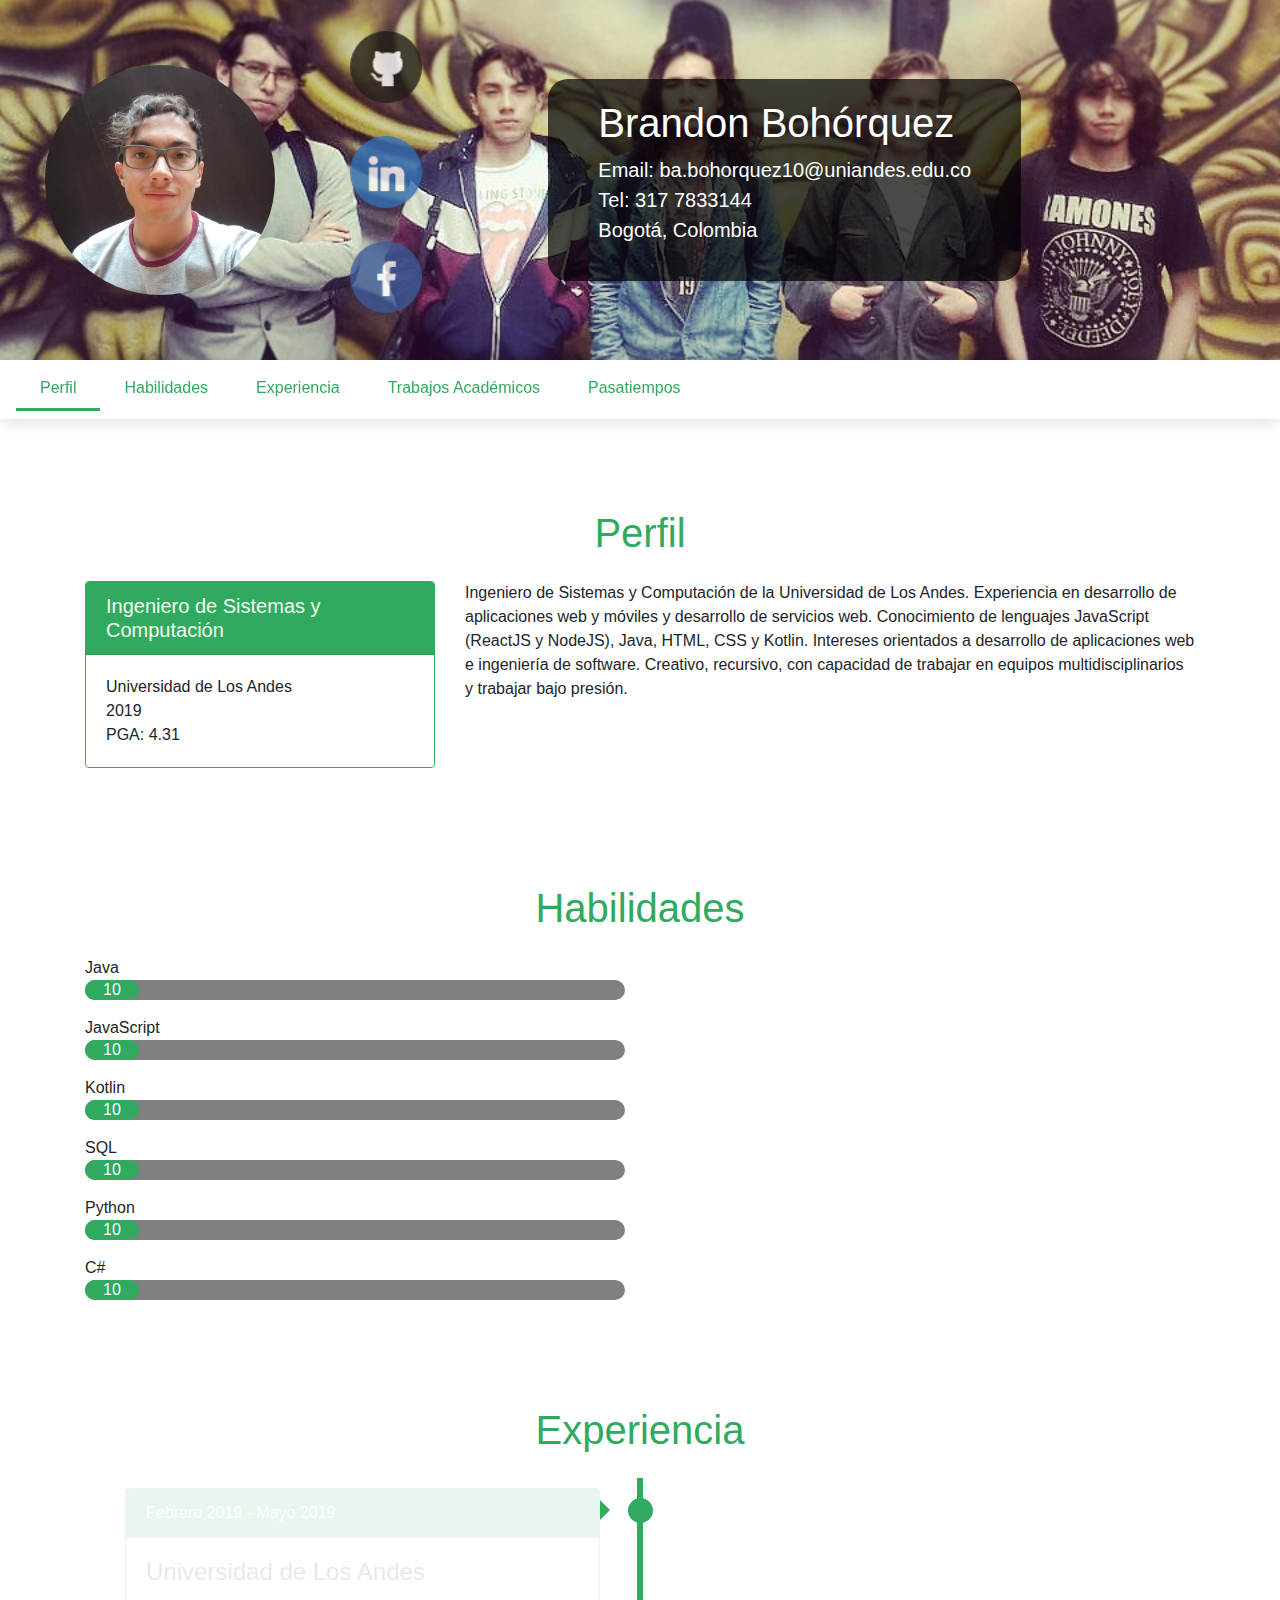
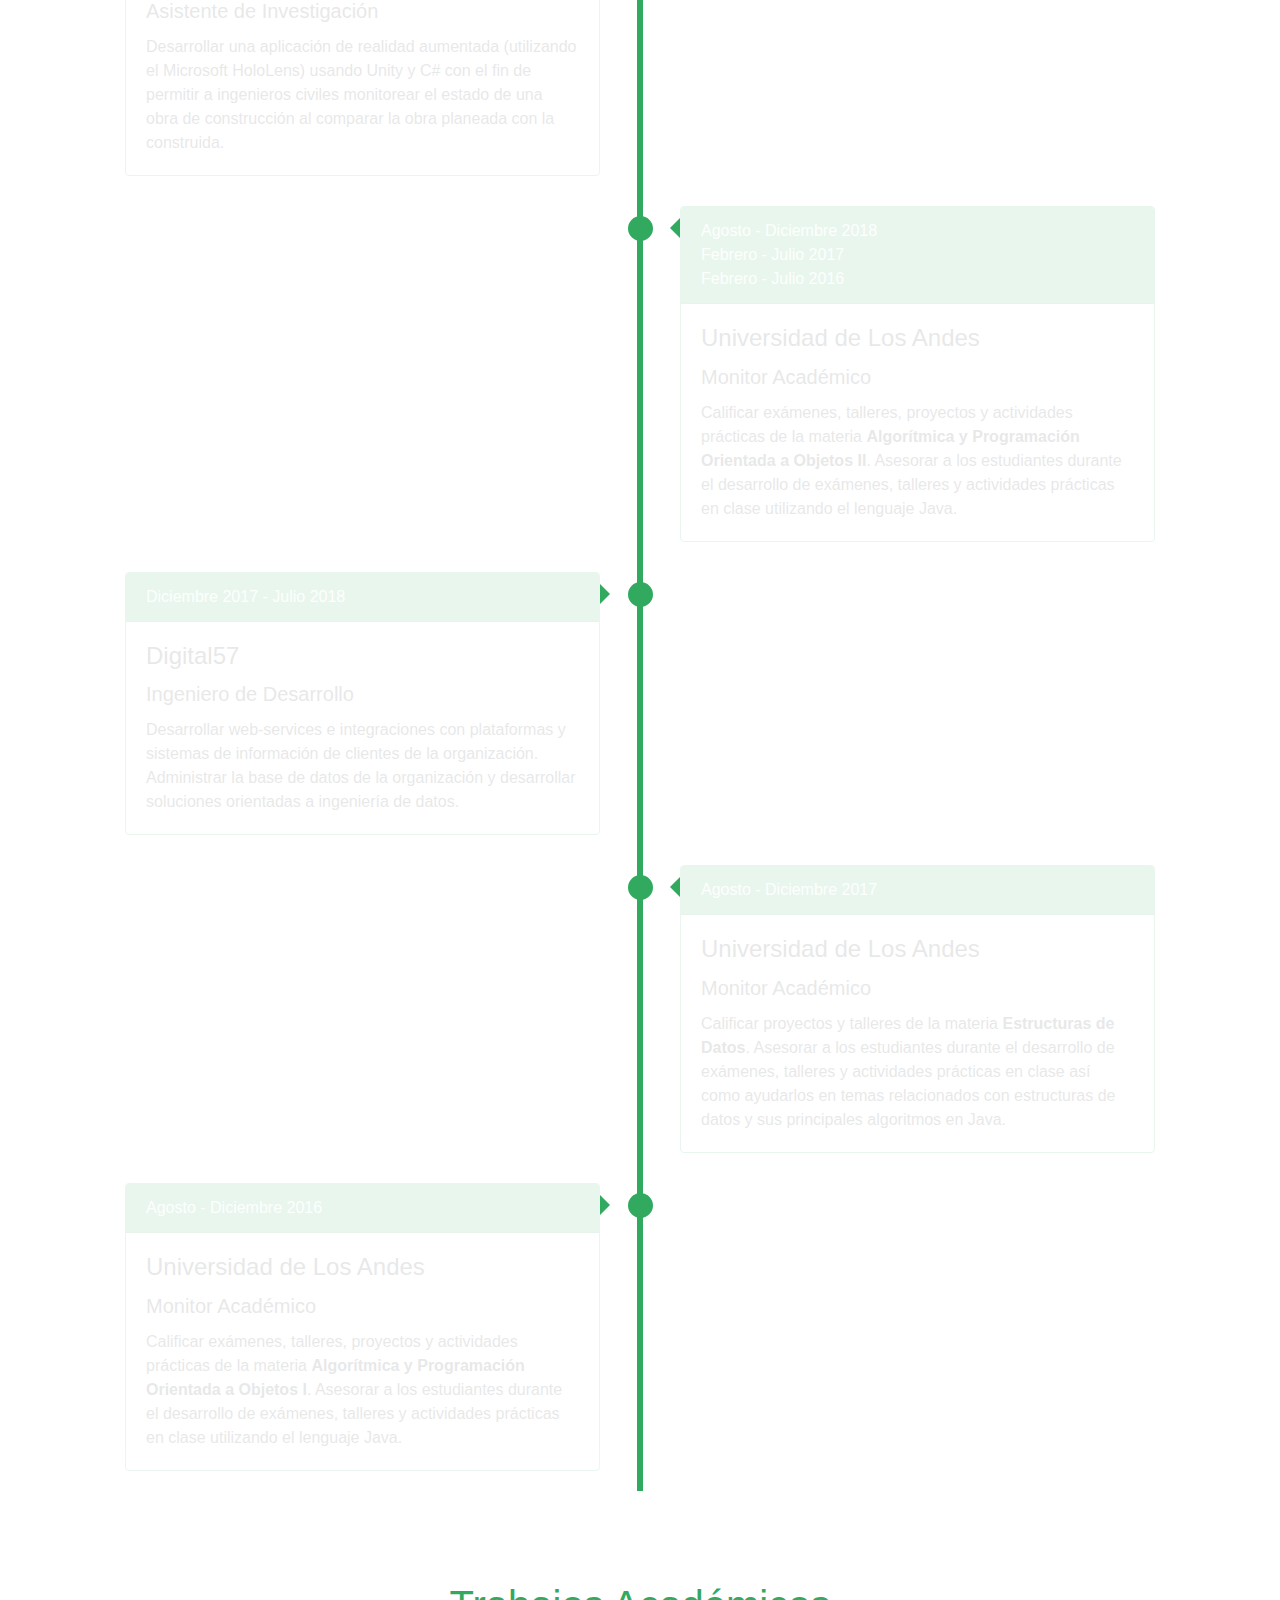
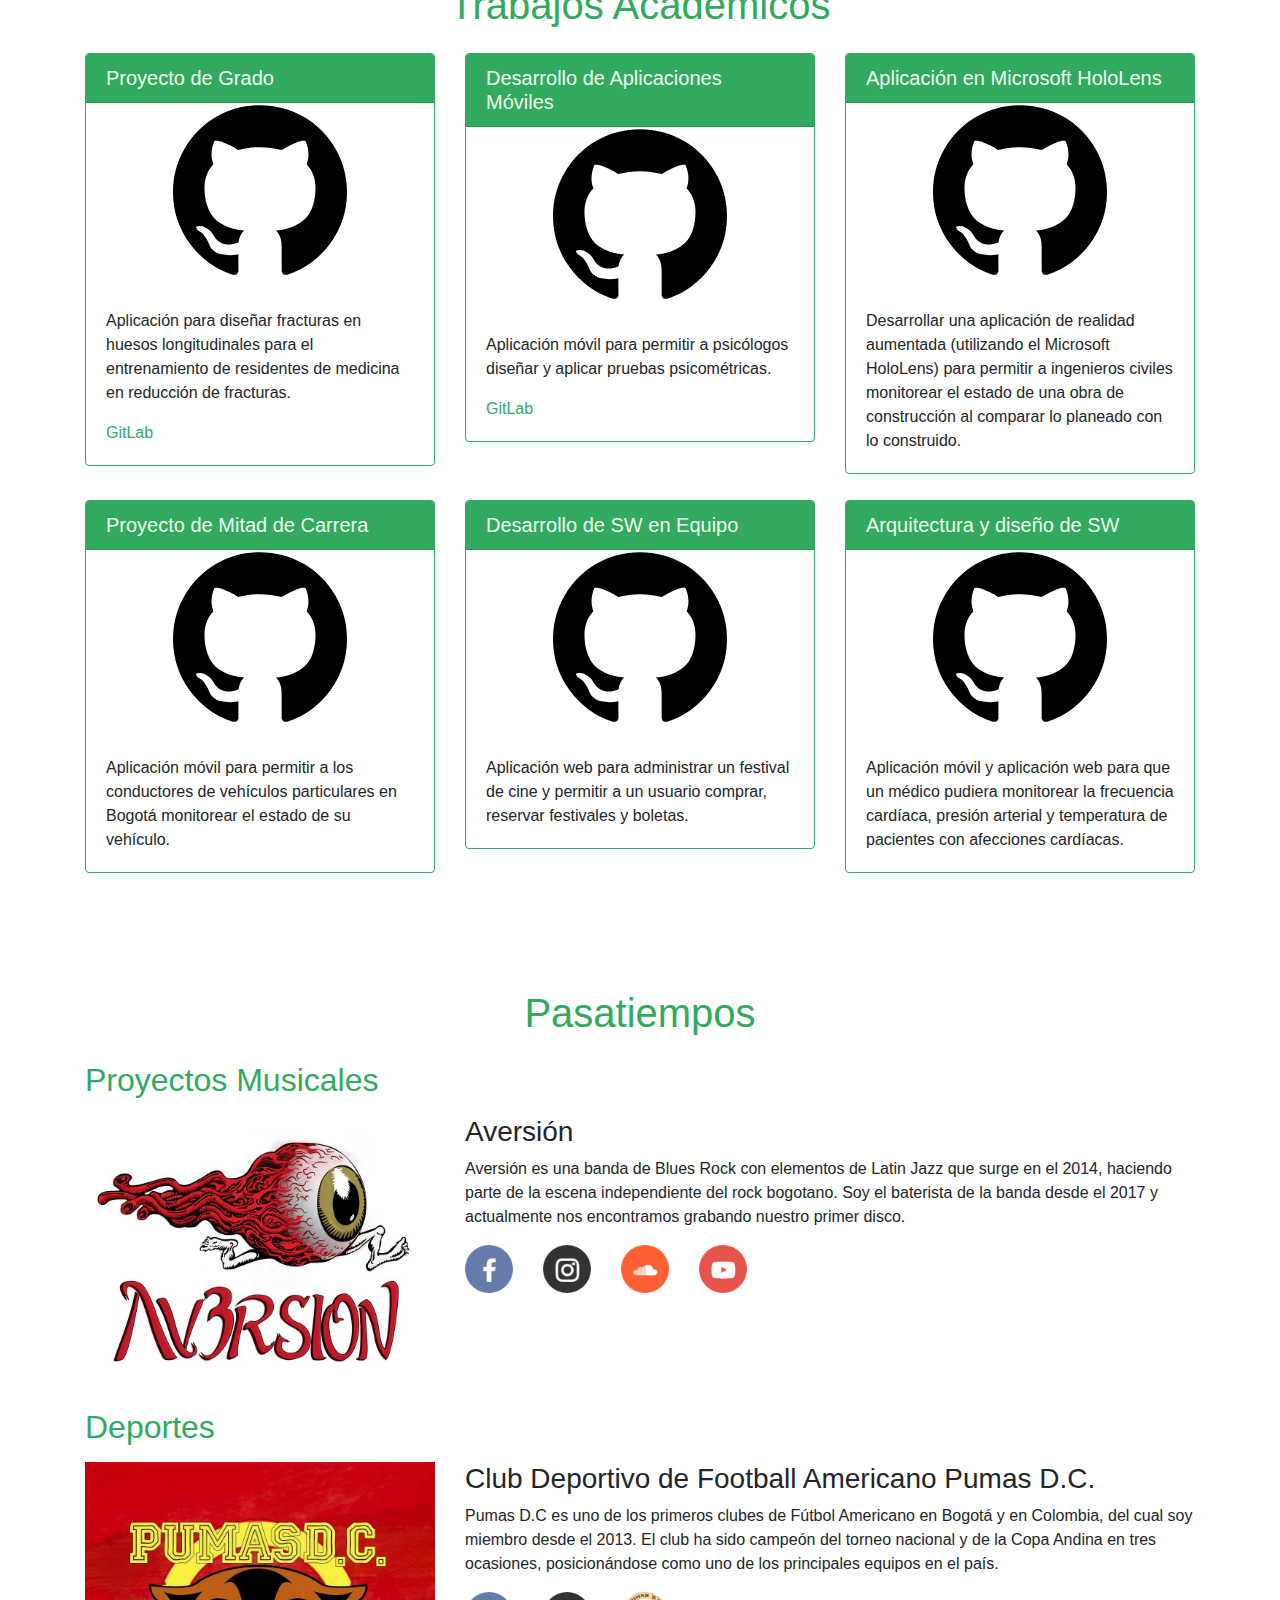
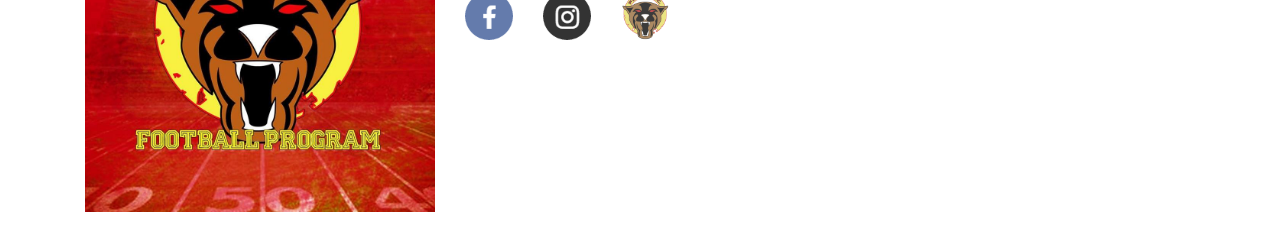
<file: index.html>
<!DOCTYPE html>
<html lang="en">
<head>
  <meta charset="UTF-8">
  <meta name="viewport" content="width=device-width, initial-scale=1, shrink-to-fit=no">

  <!-- Bootstrap CSS -->
  <link rel="stylesheet" href="https://stackpath.bootstrapcdn.com/bootstrap/4.3.1/css/bootstrap.min.css" integrity="sha384-ggOyR0iXCbMQv3Xipma34MD+dH/1fQ784/j6cY/iJTQUOhcWr7x9JvoRxT2MZw1T" crossorigin="anonymous">

  <link rel="stylesheet" type="text/css" href="./styles/main.css">
  <title>Brandon Bohorquez</title>

</head>
<body>

  <div id="fotoPortada">
    <div id="rowHeader"class="row align-items-center">
      <div class="col-lg-3 col-md-4 col-8">
        <div id="fotoPerfil"></div>
      </div>
      <div class="col-2">
        <div id="rowLogos" class="row align-items-center">
          <div class="col-12 redSocial">
            <a href="https://github.com/babohorquez10" target="_blank" rel="noopener">
              <img class="imgRedSocial" src="./img/github.png" alt="GitHub">
            </a>
          </div>
          <div class="col-12 redSocial">
            <a href="https://www.linkedin.com/in/brandon-bohorquez/" target="_blank" rel="noopener">
              <img class="imgRedSocial" src="./img/linkedin.png" alt="LinkedIn">
            </a>
          </div>
          <div class="col-12 redSocial">
            <a href="https://www.facebook.com/brandon.bohorquez.52" target="_blank" rel="noopener">
              <img class="imgRedSocial" src="./img/facebook.png" alt="Facebook">
            </a>
          </div>
        </div>
      </div>
      <div class="col-7">
        <div class="profile-info d-none d-md-block">
          <h1 class="profile-info-header">Brandon Bohórquez</h1>
          <p class="profile-info-text">
            Email: ba.bohorquez10@uniandes.edu.co<br>
            Tel: 317 7833144<br>
            Bogotá, Colombia<br>
          </p>
        </div>
      </div>
    </div>
  </div>

  <div class="sticky-top">
    <nav class="navbar navbar-expand-lg navbar-light">
      <button class="navbar-toggler" type="button" data-toggle="collapse" data-target="#navbarNav" aria-controls="navbarNav" aria-expanded="false" aria-label="Toggle navigation">
        <span class="navbar-toggler-icon"></span>
      </button>

      <div class="collapse navbar-collapse" id="navbarNav">
        <ul class="navbar-nav">
          <li class="nav-item active" id="link-perfil">
            <a class="nav-link" href="#divPerfil">Perfil</a>
          </li>
          <li class="nav-item">
            <a class="nav-link" href="#divHabilidades">Habilidades</a>
          </li>
          <li class="nav-item">
            <a class="nav-link" href="#divExperiencia">Experiencia</a>
          </li>
          <li class="nav-item">
            <a class="nav-link" href="#divTrabajosAcademicos">Trabajos Académicos</a>
          </li>
          <li class="nav-item">
            <a class="nav-link" href="#divPasatiempos">Pasatiempos</a>
          </li>
        </ul>
      </div>
    </nav>
  </div>

  <div id="divPerfil" class="container seccion">
    <div class="row justify-content-center">
      <div class="col-12">
        <div class="profile-info-mobile d-md-none">
          <h1 class="profile-info-header">Brandon Bohórquez</h1>
          <p class="profile-info-text">
            Email: ba.bohorquez10@uniandes.edu.co<br>
            Tel: 317 7833144<br>
            Bogotá, Colombia<br>
          </p>
        </div>
      </div>
      <div class="col-md-8 col-12">
        <h1>Perfil</h1>
      </div>
    </div>
    <div class="row">
      <div class="col-md-4 col-12">
        <div class="card carta2">
          <h5 class="card-header">Ingeniero de Sistemas y Computación</h5>
          <div class="card-body">
            <p class="card-text">
              Universidad de Los Andes<br>
              2019<br>
              PGA: 4.31<br>
            </p>
          </div>
        </div>
      </div>
      <div class="col-md-8 col-12">
        <p>
          Ingeniero de Sistemas y Computación de la Universidad de Los Andes. Experiencia en desarrollo de aplicaciones web y móviles y desarrollo de servicios web. Conocimiento de lenguajes JavaScript (ReactJS y NodeJS), Java, HTML, CSS y Kotlin. Intereses orientados a desarrollo de aplicaciones web e ingeniería de software. Creativo, recursivo, con capacidad de trabajar en equipos multidisciplinarios y trabajar bajo presión.
        </p>
      </div>
    </div>

  </div>

  <div id="divHabilidades" class="container seccion">
    <div class="row justify-content-center">
      <div class="col-md-8 col-12">
        <h1>Habilidades</h1>
      </div>
    </div>

    <div class="row">
      <div class="col-sm-6 col-12">
        Java
        <div id="sliderJava-bg" class="sliderBackground">
          <div id="sliderJava-pg" class="sliderProgreso">10</div>
        </div>
      </div>
    </div>

    <div class="row">
      <div class="col-sm-6 col-12">
        JavaScript
        <div id="sliderJS-bg" class="sliderBackground">
          <div id="sliderJS-pg" class="sliderProgreso">10</div>
        </div>
      </div>
    </div>

    <div class="row">
      <div class="col-sm-6 col-12">
        Kotlin
        <div id="sliderKotlin-bg" class="sliderBackground">
          <div id="sliderKotlin-pg" class="sliderProgreso">10</div>
        </div>
      </div>
    </div>

    <div class="row">
      <div class="col-sm-6 col-12">
        SQL
        <div id="sliderSQL-bg" class="sliderBackground">
          <div id="sliderSQL-pg" class="sliderProgreso">10</div>
        </div>
      </div>
    </div>

    <div class="row">
      <div class="col-sm-6 col-12">
        Python
        <div id="sliderPython-bg" class="sliderBackground">
          <div id="sliderPython-pg" class="sliderProgreso">10</div>
        </div>
      </div>
    </div>

    <div class="row">
      <div class="col-sm-6 col-12">
        C#
        <div id="sliderCS-bg" class="sliderBackground">
          <div id="sliderCS-pg" class="sliderProgreso">10</div>
        </div>
      </div>
    </div>

  </div>

  <div id="divExperiencia" class="container seccion">
    <div class="row justify-content-center">
      <div class="col-md-8 col-12">
        <h1>Experiencia</h1>
      </div>
    </div>

    <div class="timeline">
      <div class="container-timeline left" id="carta-exp-1">
        <div class="card carta2 carta-experiencia">
          <div class="card-header">Febrero 2019 - Mayo 2019</div>
          <div class="card-body">
            <h4 class="card-title">Universidad de Los Andes</h4>
            <h5 class="card-title">Asistente de Investigación</h5>
            <p class="card-text">
              Desarrollar una aplicación de realidad aumentada (utilizando el Microsoft HoloLens) usando
              Unity y C# con el fin de permitir a ingenieros civiles monitorear el estado de una obra de
              construcción al comparar la obra planeada con la construida.
            </p>
          </div>
        </div>
      </div>
      <div class="container-timeline right" id="carta-exp-2">
        <div class="card carta3 carta-experiencia">
          <div class="card-header">
            Agosto - Diciembre 2018<br>
            Febrero - Julio 2017<br>
            Febrero - Julio 2016
          </div>
          <div class="card-body">
            <h4 class="card-title">Universidad de Los Andes</h4>
            <h5 class="card-title">Monitor Académico</h5>
            <p class="card-text">
              Calificar exámenes, talleres, proyectos y actividades prácticas de la materia <strong>Algorítmica y Programación Orientada a Objetos II</strong>. Asesorar a los estudiantes durante el desarrollo de exámenes, talleres y actividades prácticas en clase utilizando el lenguaje Java.
            </p>
          </div>
        </div>
      </div>
      <div class="container-timeline left" id="carta-exp-3">
        <div class="card carta2 carta-experiencia">
          <div class="card-header">Diciembre 2017 - Julio 2018</div>
          <div class="card-body">
            <h4 class="card-title">Digital57</h4>
            <h5 class="card-title">Ingeniero de Desarrollo</h5>
            <p class="card-text">
              Desarrollar web-services e integraciones con plataformas y sistemas de información de clientes de la organización. Administrar la base de datos de la organización y desarrollar soluciones orientadas a ingeniería de datos.
            </p>
          </div>
        </div>
      </div>
      <div class="container-timeline right" id="carta-exp-4">
        <div class="card carta3 carta-experiencia">
          <div class="card-header">
            Agosto - Diciembre 2017
          </div>
          <div class="card-body">
            <h4 class="card-title">Universidad de Los Andes</h4>
            <h5 class="card-title">Monitor Académico</h5>
            <p class="card-text">
              Calificar proyectos y talleres de la materia <strong>Estructuras de Datos</strong>. Asesorar a los estudiantes durante el desarrollo de exámenes, talleres y actividades prácticas en clase así como ayudarlos en temas relacionados con estructuras de datos y sus principales algoritmos en Java.
            </p>
          </div>
        </div>
      </div>
      <div class="container-timeline left">
        <div class="card carta2 carta-experiencia">
          <div class="card-header">
            Agosto - Diciembre 2016<br>
          </div>
          <div class="card-body">
            <h4 class="card-title">Universidad de Los Andes</h4>
            <h5 class="card-title">Monitor Académico</h5>
            <p class="card-text">
              Calificar exámenes, talleres, proyectos y actividades prácticas de la materia <strong>Algorítmica y Programación Orientada a Objetos I</strong>. Asesorar a los estudiantes durante el desarrollo de exámenes, talleres y actividades prácticas en clase utilizando el lenguaje Java.
            </p>
          </div>
        </div>
      </div>
    </div>
  </div>

  <div id="divTrabajosAcademicos" class="container seccion">
    <div class="row justify-content-center">
      <div class="col-md-8 col-12">
        <h1>Trabajos Académicos</h1>
      </div>
    </div>

    <div class="row">
      <div class="col-md-4">
        <div class="card carta2">
          <h5 class="card-header">Proyecto de Grado</h5>
          <img src="./img/Git.svg" class="card-img-top" alt="Imagen proyecto" style="width: 50%">
          <div class="card-body">
            <h5 class="card-title"></h5>
            <p class="card-text">Aplicación para diseñar fracturas en huesos longitudinales para el
              entrenamiento de residentes de medicina en reducción de fracturas.
            </p>
            <a href="https://gitlab.com/babohorquez10/extension-orthaptica" class="card-link" target="_blank" rel="noopener">GitLab</a>
          </div>
        </div>
      </div>

      <div class="col-md-4">
        <div class="card carta3">
          <h5 class="card-header">Desarrollo de Aplicaciones Móviles</h5>
          <img src="./img/Git.svg" class="card-img-top" alt="Imagen proyecto" style="width: 50%">
          <div class="card-body">
            <h5 class="card-title"></h5>
            <p class="card-text">Aplicación móvil para permitir a psicólogos diseñar y aplicar pruebas psicométricas.
            </p>
            <a href="https://gitlab.com/isis3510_201910_team7/kotlin" class="card-link" target="_blank" rel="noopener">GitLab</a>
          </div>
        </div>
      </div>

      <div class="col-md-4">
        <div class="card carta2">
          <h5 class="card-header">Aplicación en Microsoft HoloLens</h5>
          <img src="./img/Git.svg" class="card-img-top" alt="Imagen proyecto" style="width: 50%">
          <div class="card-body">
            <h5 class="card-title"></h5>
            <p class="card-text">Desarrollar una aplicación de realidad aumentada (utilizando el Microsoft HoloLens) para permitir a ingenieros civiles monitorear el estado de una obra de construcción al comparar lo planeado con lo construido.
            </p>
          </div>
        </div>
      </div>
    </div>

    <div class="row">
      <div class="col-md-4">
        <div class="card carta3">
          <h5 class="card-header">Proyecto de Mitad de Carrera</h5>
          <img src="./img/Git.svg" class="card-img-top" alt="Imagen proyecto" style="width: 50%">
          <div class="card-body">
            <h5 class="card-title"></h5>
            <p class="card-text">Aplicación móvil para permitir a los conductores de vehículos particulares en Bogotá monitorear el estado de su vehículo.
            </p>
          </div>
        </div>
      </div>

      <div class="col-md-4">
        <div class="card carta2">
          <h5 class="card-header">Desarrollo de SW en Equipo</h5>
          <img src="./img/Git.svg" class="card-img-top" alt="Imagen proyecto" style="width: 50%">
          <div class="card-body">
            <h5 class="card-title"></h5>
            <p class="card-text">Aplicación web para administrar un festival de cine y permitir a un usuario comprar, reservar festivales y boletas.
            </p>
          </div>
        </div>
      </div>

      <div class="col-md-4">
        <div class="card carta3">
          <h5 class="card-header">Arquitectura y diseño de SW</h5>
          <img src="./img/Git.svg" class="card-img-top" alt="Imagen proyecto" style="width: 50%">
          <div class="card-body">
            <h5 class="card-title"></h5>
            <p class="card-text">Aplicación móvil y aplicación web para que un médico pudiera monitorear la frecuencia cardíaca, presión arterial y temperatura de pacientes con afecciones cardíacas.
            </p>
          </div>
        </div>
      </div>
    </div>

  </div>

  <div id="divPasatiempos" class="container seccion">
    <div class="row justify-content-center">
      <div class="col-md-8 col-12">
        <h1>Pasatiempos</h1>
      </div>
    </div>
    <h2>Proyectos Musicales</h2>

    <div class="row">
      <div class="col-md-4 col-12">
        <img class="img-pasatiempo" src="./img/logoBanda.jpg" alt="Logo Aversión">
      </div>
      <div class="col-md-8 col-12">
        <h3>Aversión</h3>
        <p>Aversión es una banda de Blues Rock con elementos de Latin Jazz que surge en el 2014, haciendo parte de la escena independiente del rock bogotano. Soy el baterista de la banda desde el 2017 y actualmente nos encontramos grabando nuestro primer disco.
        </p>

        <div class="row">
          <a target="_blank" rel="noopener" href="https://www.facebook.com/AV3RSION/"><img class="red-social-pasatiempo" src="./img/facebook.png" alt="Página Facebook"></a>
          <a href="https://www.instagram.com/av3rsion_/" target="_blank" rel="noopener"><img class="red-social-pasatiempo" src="./img/instagram.png" alt="Página Instagram"></a>
          <a href="https://soundcloud.com/av3rsion" target="_blank" rel="noopener"><img class="red-social-pasatiempo" src="./img/soundcloud.png" alt="Soundcloud"></a>
          <a href="https://www.youtube.com/channel/UCfeZaqjhUbq-_VLD8DwzE-w" target="_blank" rel="noopener"><img class="red-social-pasatiempo" src="./img/youtube.png" alt="Canal Youtube"></a>
        </div>
      </div>
    </div>

    <h2>Deportes</h2>

    <div class="row">
      <div class="col-md-4 col-12">
        <img class="img-pasatiempo" src="./img/logo-pumas.jpg" alt="Logo Pumas">
      </div>
      <div class="col-md-8 col-12">
        <h3>Club Deportivo de Football Americano Pumas D.C.</h3>
        <p>Pumas D.C es uno de los primeros clubes de Fútbol Americano en Bogotá y en Colombia, del cual soy miembro desde el 2013. El club ha sido campeón del torneo nacional y de la Copa Andina en tres ocasiones, posicionándose como uno de los principales equipos en el país.
        </p>

        <div class="row">
          <a target="_blank" rel="noopener" href="https://www.facebook.com/FootballAmericanoPumasDC/"><img class="red-social-pasatiempo" src="./img/facebook.png" alt="Página Facebook"></a>
          <a href="https://www.instagram.com/pumasdc" target="_blank" rel="noopener"><img class="red-social-pasatiempo" src="./img/instagram.png" alt="Página Instagram"></a>
          <a href="http://pumasdc.com.co/" target="_blank" rel="noopener"><img class="red-social-pasatiempo" src="./img/pumas.png" alt="Soundcloud"></a>
        </div>
      </div>
    </div>


  </div>

  <!-- jQuery first, then Popper.js, then Bootstrap JS -->

  <script src="https://code.jquery.com/jquery-3.3.1.slim.min.js" integrity="sha384-q8i/X+965DzO0rT7abK41JStQIAqVgRVzpbzo5smXKp4YfRvH+8abtTE1Pi6jizo" crossorigin="anonymous"></script>
  <script src="https://cdnjs.cloudflare.com/ajax/libs/popper.js/1.14.7/umd/popper.min.js" integrity="sha384-UO2eT0CpHqdSJQ6hJty5KVphtPhzWj9WO1clHTMGa3JDZwrnQq4sF86dIHNDz0W1" crossorigin="anonymous"></script>
  <script src="https://stackpath.bootstrapcdn.com/bootstrap/4.3.1/js/bootstrap.min.js" integrity="sha384-JjSmVgyd0p3pXB1rRibZUAYoIIy6OrQ6VrjIEaFf/nJGzIxFDsf4x0xIM+B07jRM" crossorigin="anonymous"></script>
  <script src="./scripts/main.js"></script>
</body>
</html>
</file>
<file: styles/main.css>
:root {
  --main-color-1: #31AA5F;
}

#fotoPortada {
  background-image: url('../img/fotoPortada2.jpg');
  background-size: cover;
  height: 40vh;
  background-position: center;
  background-origin: content-box;
  background-repeat: no-repeat;
}

.img-pasatiempo {
  width: 100%;
}

.red-social-pasatiempo, .imgRedSocial {
  width: 3rem;
  margin: 0 15px;
  opacity: 0.8;
}

.red-social-pasatiempo:hover, .imgRedSocial:hover {
  opacity: 1;
}

.seccion h2 {
  margin-bottom: 1rem;
}

.card img {
  margin: 0 auto;
}

.row {
  margin-bottom: 1rem;
}

/* The actual timeline (the vertical ruler) */
.timeline {
  position: relative;
  max-width: 1200px;
  margin: 0 auto;
}

/* The actual timeline (the vertical ruler) */
.timeline::after {
  content: '';
  position: absolute;
  width: 6px;
  background-color: var(--main-color-1);
  top: 0;
  bottom: 0;
  left: 50%;
  margin-left: -3px;
}

/* Container around content */
.container-timeline {
  padding: 10px 40px;
  position: relative;
  background-color: inherit;
  width: 50%;
}

/* The circles on the timeline */
.container-timeline::after {
  content: '';
  position: absolute;
  width: 25px;
  height: 25px;
  right: -12.5px;
  border: 4px solid var(--main-color-1);
  top: 20px;
  border-radius: 50%;
  z-index: 1;
}

/* The circles on the timeline */
.container-timeline.right::after {
  background-color: var(--main-color-1);
}

/* The circles on the timeline */
.container-timeline.left::after {
  background-color: var(--main-color-1);
}

/* Place the container to the left */
.left {
  left: 0;
}

/* Place the container to the right */
.right {
  left: 50%;
}

/* Add arrows to the left container (pointing right) */
.left::before {
  content: " ";
  height: 0;
  position: absolute;
  top: 22px;
  width: 0;
  z-index: 1;
  right: 30px;
  border: medium solid var(--main-color-1);
  border-width: 10px 0 10px 10px;
  border-color: transparent transparent transparent var(--main-color-1);
}

/* Add arrows to the right container (pointing left) */
.right::before {
  content: " ";
  height: 0;
  position: absolute;
  top: 22px;
  width: 0;
  z-index: 1;
  left: 30px;
  border: medium solid var(--main-color-1);
  border-width: 10px 10px 10px 0;
  border-color: transparent var(--main-color-1) transparent transparent;
}

/* Fix the circle for containers on the right side */
.right::after {
  left: -12.5px;
}

/* The actual content */
.content-timeline {
  padding: 20px 30px;
  background-color: var(--main-color-1);
  position: relative;
  border-radius: 6px;
}

/* Media queries - Responsive timeline on screens less than 600px wide */
@media screen and (max-width: 600px) {
  /* Place the timelime to the left */
  .timeline::after {
    left: 31px;
  }

  /* Full-width containers */
  .container-timeline {
    width: 100%;
    padding-left: 70px;
    padding-right: 25px;
  }

  /* Make sure that all arrows are pointing leftwards */
  .container-timeline::before {
    left: 60px;
    border: medium solid white;
    border-width: 10px 10px 10px 0;
  }

  .container-timeline::after {
    top: 18px;
  }

  .container-timeline.right::before {
    border-color: transparent var(--main-color-1) transparent transparent;
  }

  .container-timeline.left::before {
    border-color: transparent var(--main-color-1) transparent transparent;
  }

  /* Make sure all circles are at the same spot */
  .left::after, .right::after {
    left: 18px;
  }

  /* Make all right containers behave like the left ones */
  .right {
    left: 0%;
  }
}

.imgRedSocial {
  width: 8vh;
  height: 8vh;
}

.carta1 a {
  color: var(--main-color-1);
}

.carta2 a {
  color: var(--main-color-1);
}

.carta3 a {
  color: var(--main-color-1);
}

a:hover {
  color: #0056b3;
}

.carta1 {
  border-color: var(--main-color-1);
}

.carta2 {
  border-color: var(--main-color-1);
}

.carta3 {
  border-color: var(--main-color-1);
}

.carta1 .card-header {
  background-color: var(--main-color-1);
}

.carta2 .card-header {
  background-color: var(--main-color-1);
}

.carta3 .card-header {
  background-color: var(--main-color-1);
}

.card-header {
  color: honeydew;
}

.carta1, .carta2, .carta3 {
  background-color: transparent;
  margin-bottom: 10px;
}

.datos p {
  font-size: 1.2rem;
}

.datos {
  margin-top: 10vh;
  text-align: center;
}

#fotoPerfil {
  background-color: grey;
  width: 35vh;
  height: 35vh;
  margin: 0 auto;
  border-radius: 100%;
  background-image: url('../img/perfil.jpeg');
  background-size: cover;
  max-width: 230px;
  max-height: 230px;
}

.redSocial {
  height: fit-content;
}

#rowLogos {
  height: 35vh;
}

#rowHeader {
  height: 100%;
}

.seccion {
  padding-top: 10vh;
}

.seccion h1 {
  text-align: center;
  color: var(--main-color-1);
}

.seccion h2 {
  color: var(--main-color-1);
}

.sliderBackground {
  background-color: grey;
  width: 100%;
  border-radius: 10px;
}

.sliderProgreso {
  width: 10%;
  height: 20px;
  background-color: green;
  text-align: center;
  line-height: 20px;
  border-radius: 10px;
  color: #FFF;
}

#sliderJava-pg, #sliderKotlin-pg, #sliderPython-pg {
  background: repeating-linear-gradient(
    45deg,
    var(--main-color-1),
    var(--main-color-1) 10px,
    var(--main-color-1) 10px,
    var(--main-color-1) 20px
  );
  
}

#sliderJS-pg, #sliderSQL-pg, #sliderCS-pg {
  background: repeating-linear-gradient(
    45deg,
    var(--main-color-1),
    var(--main-color-1) 10px,
    var(--main-color-1) 10px,
    var(--main-color-1) 20px
  );
}

.carta-experiencia {
  opacity: 0.1;
}

.navbar {
  background-color: #FFF;
  -webkit-box-shadow: 0px 2px 16px 0px rgba(0,0,0,0.15);
  -moz-box-shadow: 0px 2px 16px 0px rgba(0,0,0,0.15);
  box-shadow: 0px 2px 16px 0px rgba(0,0,0,0.15);
}

.navbar-nav .nav-item .nav-link {
  color: var(--main-color-1);
  padding: 0.5rem 1.5rem;
}

.navbar-nav .nav-item .nav-link:hover {
  opacity: 0.8;
  color: var(--main-color-1);
}

.navbar-nav .nav-item.active .nav-link {
  border-bottom: 3px solid var(--main-color-1);
  color: var(--main-color-1);
}

.row#rowHeader {
  margin-left: 0;
  margin-right: 0;
}

.profile-info {
  background-color: rgba(0, 0, 0, 0.7);
  border-radius: 20px;
  width: fit-content;
  padding: 20px 50px;
  color: #FFF;
}

.profile-info .profile-info-text {
  font-size: 20px;
}

.profile-info-mobile {
  background-color: rgba(0, 0, 0, 0.7);
  border-radius: 20px;
  width: fit-content;
  padding: 15px 10px;
  color: #FFF;
}

.profile-info-mobile .profile-info-text {
  font-size: 20px;
}
</file>
